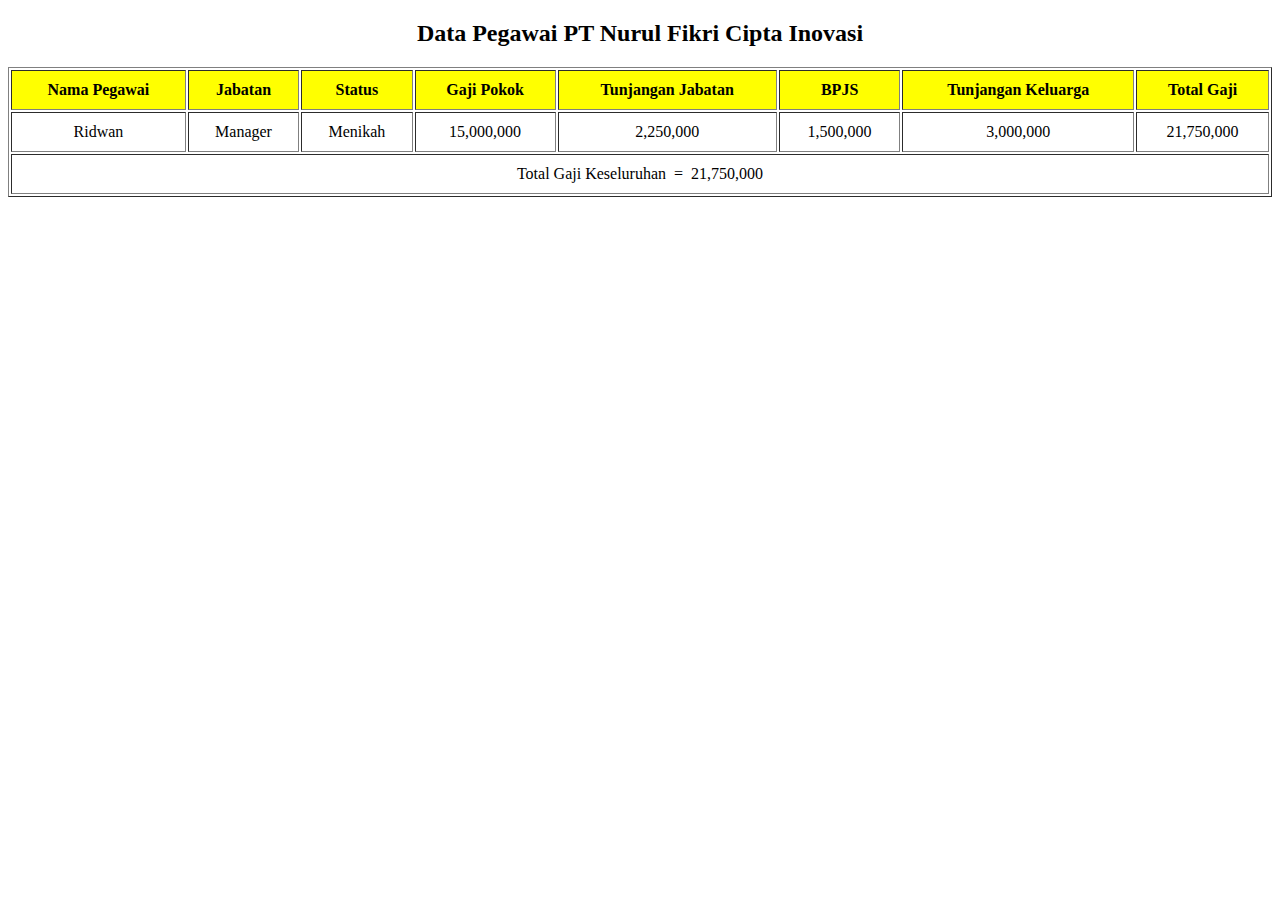
<file: tugas1js.html>
<!DOCTYPE html>
<html lang="en">
<head>
<meta charset="UTF-8">
<meta name="viewport" content="width=device-width, initial-scale=1.0">
<title>Tugas 1 JavaScript</title>
</head>
<body>
  <h2 align="center">Data Pegawai PT Nurul Fikri Cipta Inovasi</h2>
    <table border="1" align="center" cellpadding="10" cellspacing="2" width="100%">
        <thead bgcolor="yellow">
          <tr>
            <th>Nama Pegawai</th>
            <th>Jabatan</th>
            <th>Status</th>
            <th>Gaji Pokok</th>
            <th>Tunjangan Jabatan</th>
            <th>BPJS</th>
            <th>Tunjangan Keluarga</th>
            <th>Total Gaji</th>
          </tr>
        </thead>
        <tbody align="center">
          <tr>
            <td>Ridwan</td>
            <td>Manager</td>
            <td>Menikah</td>
            <td id="Gaji_Pokok"></td>
            <td id="Tunjangan_Jabatan"></td>
            <td id="BPJS"></td>
            <td id="Tunjangan_Keluarga"></td>
            <td id="Total_Gaji"></td>
          </tr>
        </tbody>
        <tfoot>
          <tr>
            <td colspan="8" align="center">Total Gaji Keseluruhan &nbsp;=&nbsp; <span id="totalGajiSemua"></span></td>
          </tr>
        </tfoot>
      </table>
      
      <script>
        function hitungGaji(gapok, jabatan, status) {
          let gajiPokok;
          let tunjanganJabatan;
          let bpjs;
          let tunjanganKeluarga;
      
          if (jabatan === "Manager") {
            gajiPokok = 15000000;
          } else if (jabatan === "Asisten Manager") {
            gajiPokok = 10000000;
          } else if (jabatan === "Staff") {
            gajiPokok = 5000000;
          } else {
            gajiPokok = 0;
          }
      
          tunjanganJabatan = 0.15 * gajiPokok;
          bpjs = 0.10 * gajiPokok;
          tunjanganKeluarga = status === "Menikah" ? 0.20 * gajiPokok : 0;
          let totalGaji = gajiPokok + tunjanganJabatan + bpjs + tunjanganKeluarga;
          return [gajiPokok, tunjanganJabatan, bpjs, tunjanganKeluarga, totalGaji];
        }
      
        const [gaji, tunjanganJabatan, bpjs, tunjanganKeluarga, totalGaji] = hitungGaji(0, 'Manager', 'Menikah');
      
        const elements = {
          'Gaji_Pokok': gaji,
          'Tunjangan_Jabatan': tunjanganJabatan,
          'BPJS': bpjs,
          'Tunjangan_Keluarga': tunjanganKeluarga,
          'Total_Gaji': totalGaji
        };

        for (const id in elements) {
          document.getElementById(id).textContent = elements[id].toLocaleString();
        }
      
        const totalGajiSemua = totalGaji;
        document.getElementById('totalGajiSemua').textContent = totalGajiSemua.toLocaleString();
      </script>
      
</body>
</html>
</file>
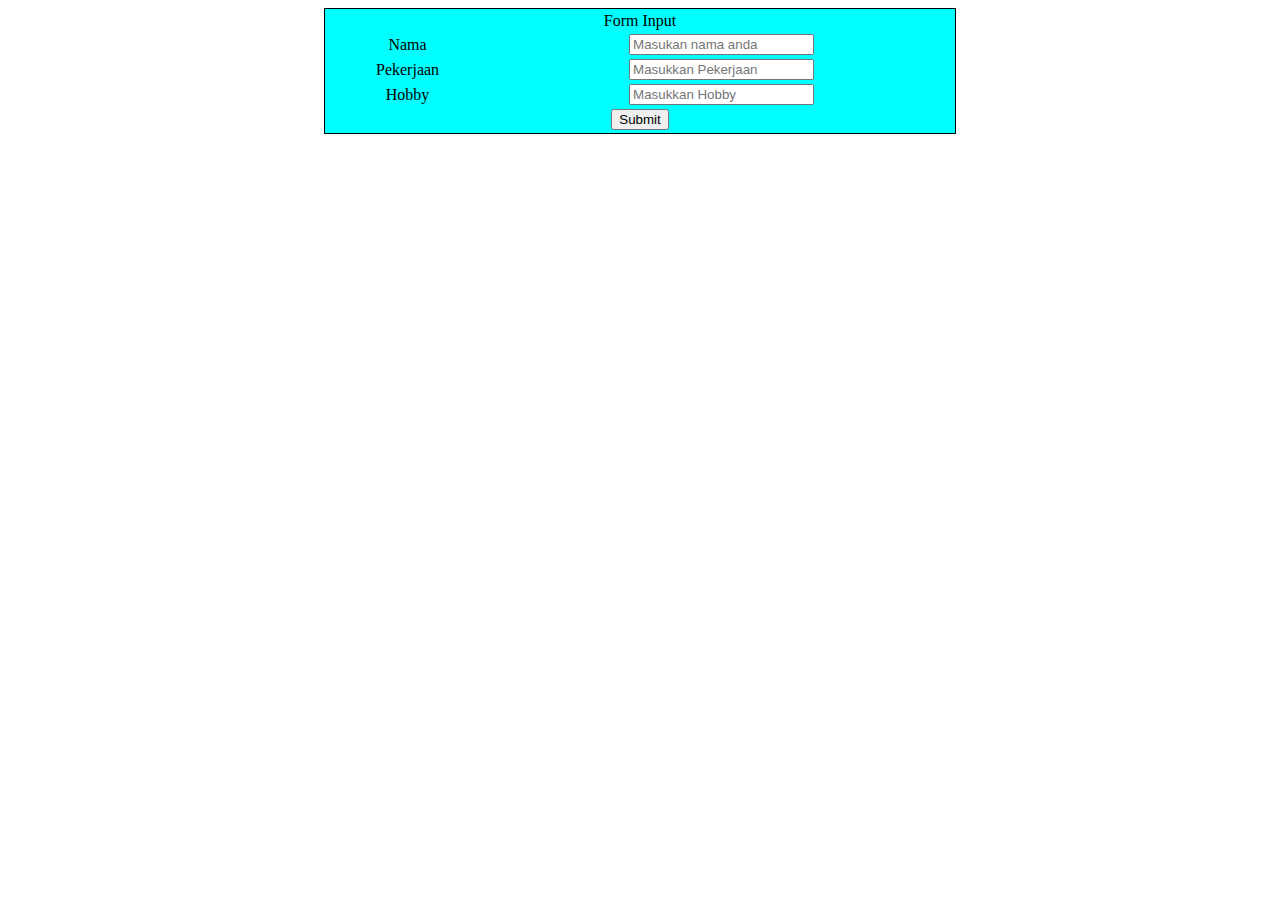
<file: tugas3js.html>
<!DOCTYPE html>
<html lang="en">
<head>
    <meta charset="UTF-8">
    <meta name="viewport" content="width=device-width, initial-scale=1.0">
    <title>JS Eksternal</title>
</head>
<body>
    <form action="" id="frm">
        <table style="width: 50%; background-color: aqua; border: 1px solid; text-align: center;
        margin: auto;">
            <tr>
                <td colspan="2">Form Input</td>
            </tr>
            <tr>
                <td>
                    <label for="">Nama</label>
                </td>
                <td>
                    <input type="text" name="nama" id="" placeholder="Masukan nama anda">
                </td>
            </tr>
            <tr>
                <td>
                    <label for="">Pekerjaan</label>
                </td>
                <td>
                    <input type="text" name="pekerjaan" id="" placeholder="Masukkan Pekerjaan">
                </td>
            </tr>
            <tr>
                <td>
                    <label for="">Hobby</label>
                </td>
                <td>
                    <input type="text" name="hobby" id="" placeholder="Masukkan Hobby">
                </td>
            </tr>
            <tr>
                <th colspan="2">
                    <input type="button" value="Submit" onclick="dataPerson()">
                </th>
            </tr>
        </table><br>
    </form>
    <center id="hasil"></center>
    <script src="js/skrip.js"></script>
</body>
</html>
</file>
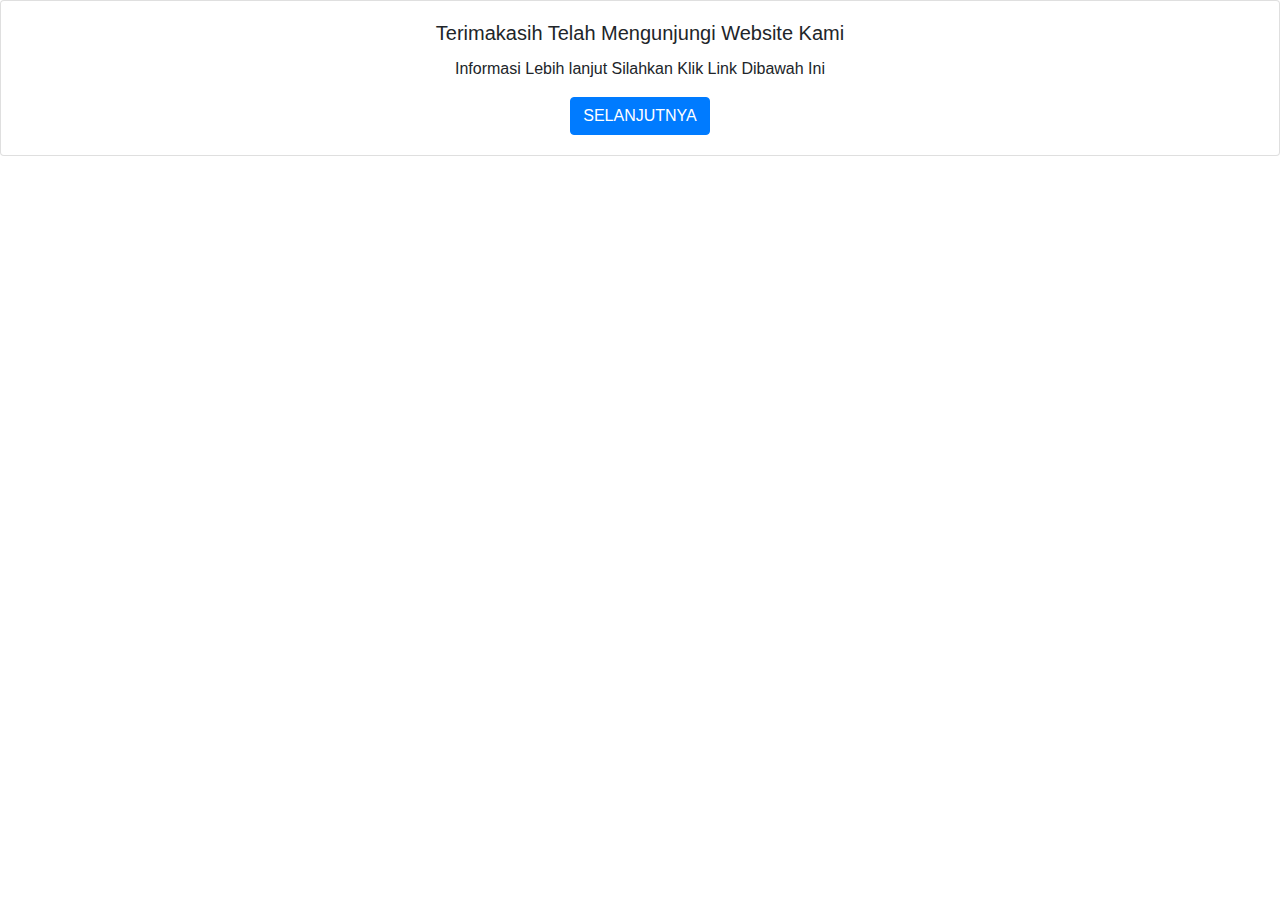
<file: Tugas6RWD/footer.html>
<!DOCTYPE html>
<html lang="en">
<head>
    <meta charset="UTF-8">
    <meta name="viewport" content="width=device-width, initial-scale=1.0">
    <title>Footer</title>
    <!-- Bootstrap CSS -->
    <link href="https://maxcdn.bootstrapcdn.com/bootstrap/4.5.2/css/bootstrap.min.css" rel="stylesheet">
</head>
<body>

<div class="card text-center">
    <div class="card-body">
      <h5 class="card-title">Terimakasih Telah Mengunjungi Website Kami</h5>
      <p class="card-text">Informasi Lebih lanjut Silahkan Klik Link Dibawah Ini</p>
      <a href="#" class="btn btn-primary">SELANJUTNYA</a>
    </div>
  </div>

    <!-- Bootstrap JS -->
<script src="https://ajax.googleapis.com/ajax/libs/jquery/3.5.1/jquery.min.js"></script>
<script src="https://cdnjs.cloudflare.com/ajax/libs/popper.js/1.16.0/umd/popper.min.js"></script>
<script src="https://maxcdn.bootstrapcdn.com/bootstrap/4.5.2/js/bootstrap.min.js"></script> 

</body>
</html>
</file>
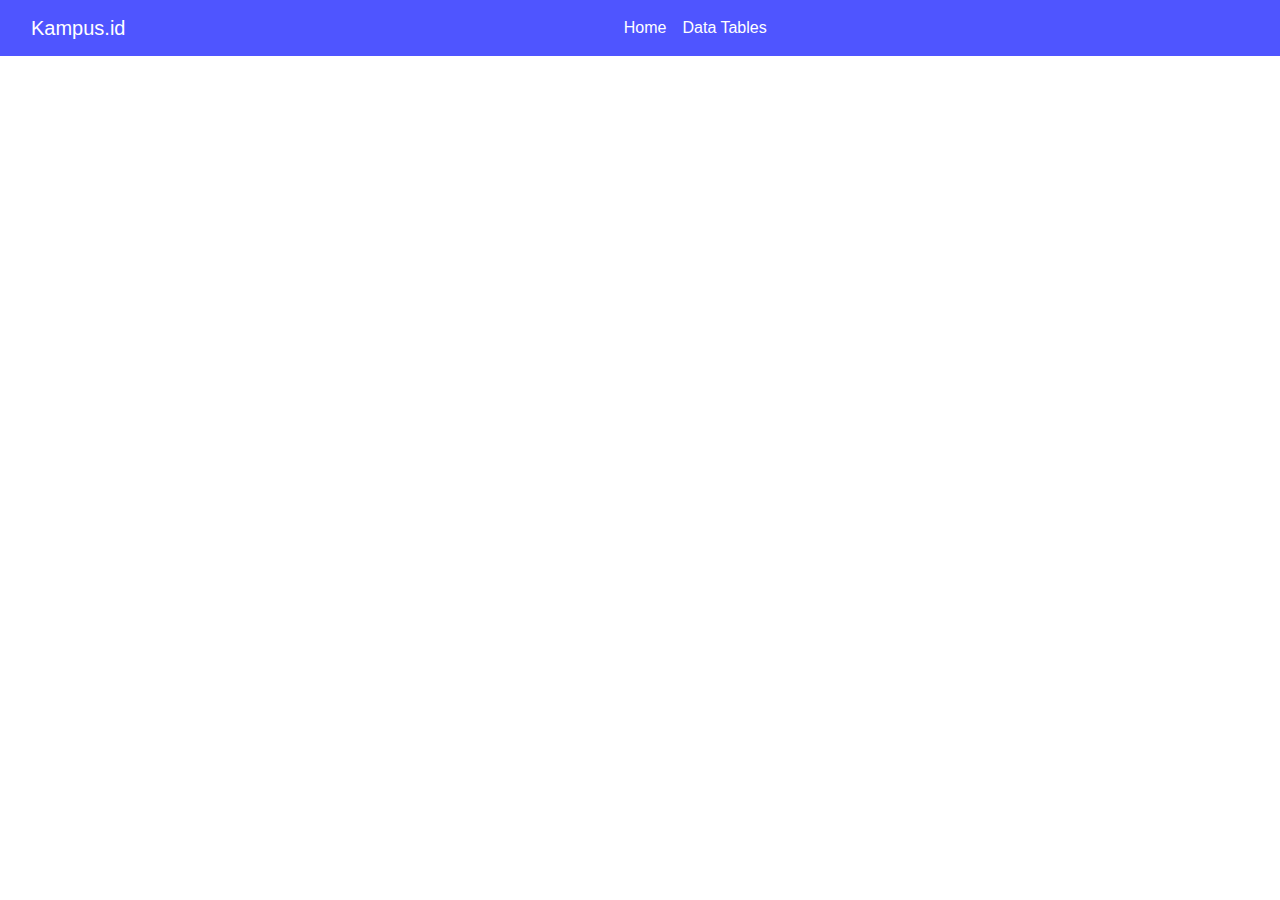
<file: Tugas6RWD/header.html>
<!DOCTYPE html>
<html lang="en">
<head>
  <meta charset="UTF-8">
  <meta name="viewport" content="width=device-width, initial-scale=1.0">
  <title>Navbar</title>
  <!-- Bootstrap CSS -->
  <link href="https://maxcdn.bootstrapcdn.com/bootstrap/4.5.2/css/bootstrap.min.css" rel="stylesheet">
  <style>
    .navbar-custom {
      background-color: rgb(79, 85, 255);
    }
    .navbar-custom .navbar-brand,
    .navbar-custom .navbar-nav .nav-link {
      color: #fff;
    }
    .navbar-custom .navbar-toggler-icon {
      background-color: #fff;
    }
    .navbar-custom .navbar-nav {
      margin: auto;
    }
  </style>
</head>
<body>

<nav class="navbar navbar-expand-lg navbar-custom">
    <div class="container-fluid">
      <a class="navbar-brand">Kampus.id</a>
      <button class="navbar-toggler" type="button" data-toggle="collapse" data-target="#navbarNavAltMarkup" aria-controls="navbarNavAltMarkup" aria-expanded="false" aria-label="Toggle navigation">
        <span class="navbar-toggler-icon"></span>
      </button>
      <div class="collapse navbar-collapse" id="navbarNavAltMarkup">
        <div class="navbar-nav">
          <a class="nav-link active" target="main" aria-current="page" href="main.html">Home</a>
          <a class="nav-link" target="main" href="datatables.html">Data Tables</a>
        </div>
      </div>
    </div>
  </nav>

<!-- Bootstrap JS -->
<script src="https://ajax.googleapis.com/ajax/libs/jquery/3.5.1/jquery.min.js"></script>
<script src="https://cdnjs.cloudflare.com/ajax/libs/popper.js/1.16.0/umd/popper.min.js"></script>
<script src="https://maxcdn.bootstrapcdn.com/bootstrap/4.5.2/js/bootstrap.min.js"></script>

</body>
</html>
</file>
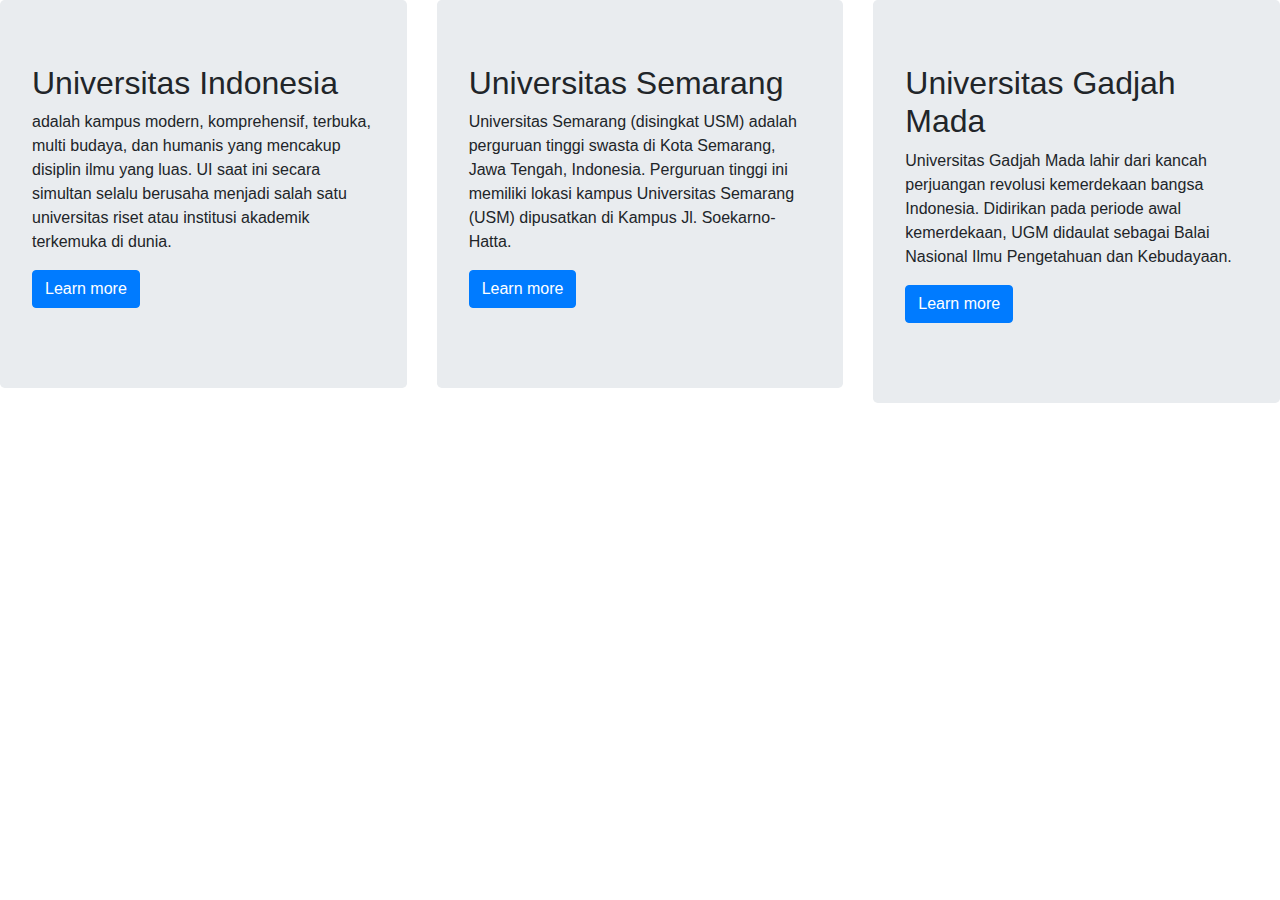
<file: Tugas6RWD/main.html>
<!DOCTYPE html>
<html lang="en">
<head>
    <meta charset="UTF-8">
    <meta name="viewport" content="width=device-width, initial-scale=1.0">
    <title>Main</title>
    <!-- Bootstrap CSS -->
    <link href="https://maxcdn.bootstrapcdn.com/bootstrap/4.5.2/css/bootstrap.min.css" rel="stylesheet">
</head>
<body>
    <div class="row">
        <div class="col-md-4">
            <div class="jumbotron">
                <h2>
                    Universitas Indonesia
                </h2>
                <p>
                    adalah kampus modern, komprehensif, terbuka, multi budaya, dan humanis yang mencakup disiplin 
                    ilmu yang luas. UI saat ini secara simultan selalu berusaha menjadi salah satu universitas riset atau institusi akademik terkemuka di dunia.
                </p>
                <p>
                    <a class="btn btn-primary btn-large" href="#">Learn more</a>
                </p>
            </div>
        </div>
        <div class="col-md-4">
            <div class="jumbotron">
                <h2>
                    Universitas Semarang
                </h2>
                <p>
                    Universitas Semarang (disingkat USM) adalah perguruan tinggi swasta di Kota Semarang, Jawa Tengah, Indonesia. 
                    Perguruan tinggi ini memiliki lokasi kampus Universitas Semarang (USM) dipusatkan di Kampus Jl. Soekarno-Hatta.
                </p>
                <p>
                    <a class="btn btn-primary btn-large" href="#">Learn more</a>
                </p>
            </div>
        </div>
        <div class="col-md-4">
            <div class="jumbotron">
                <h2>
                    Universitas Gadjah Mada
                </h2>
                <p>
                    Universitas Gadjah Mada lahir dari kancah perjuangan revolusi kemerdekaan bangsa Indonesia. Didirikan pada periode 
                    awal kemerdekaan, UGM didaulat sebagai Balai Nasional Ilmu Pengetahuan dan Kebudayaan.
                </p>
                <p>
                    <a class="btn btn-primary btn-large" href="#">Learn more</a>
                </p>
            </div>
        </div>
    </div>
</div>

   <!-- Bootstrap JS -->
<script src="https://ajax.googleapis.com/ajax/libs/jquery/3.5.1/jquery.min.js"></script>
<script src="https://cdnjs.cloudflare.com/ajax/libs/popper.js/1.16.0/umd/popper.min.js"></script>
<script src="https://maxcdn.bootstrapcdn.com/bootstrap/4.5.2/js/bootstrap.min.js"></script> 

</body>
</html>
</file>
